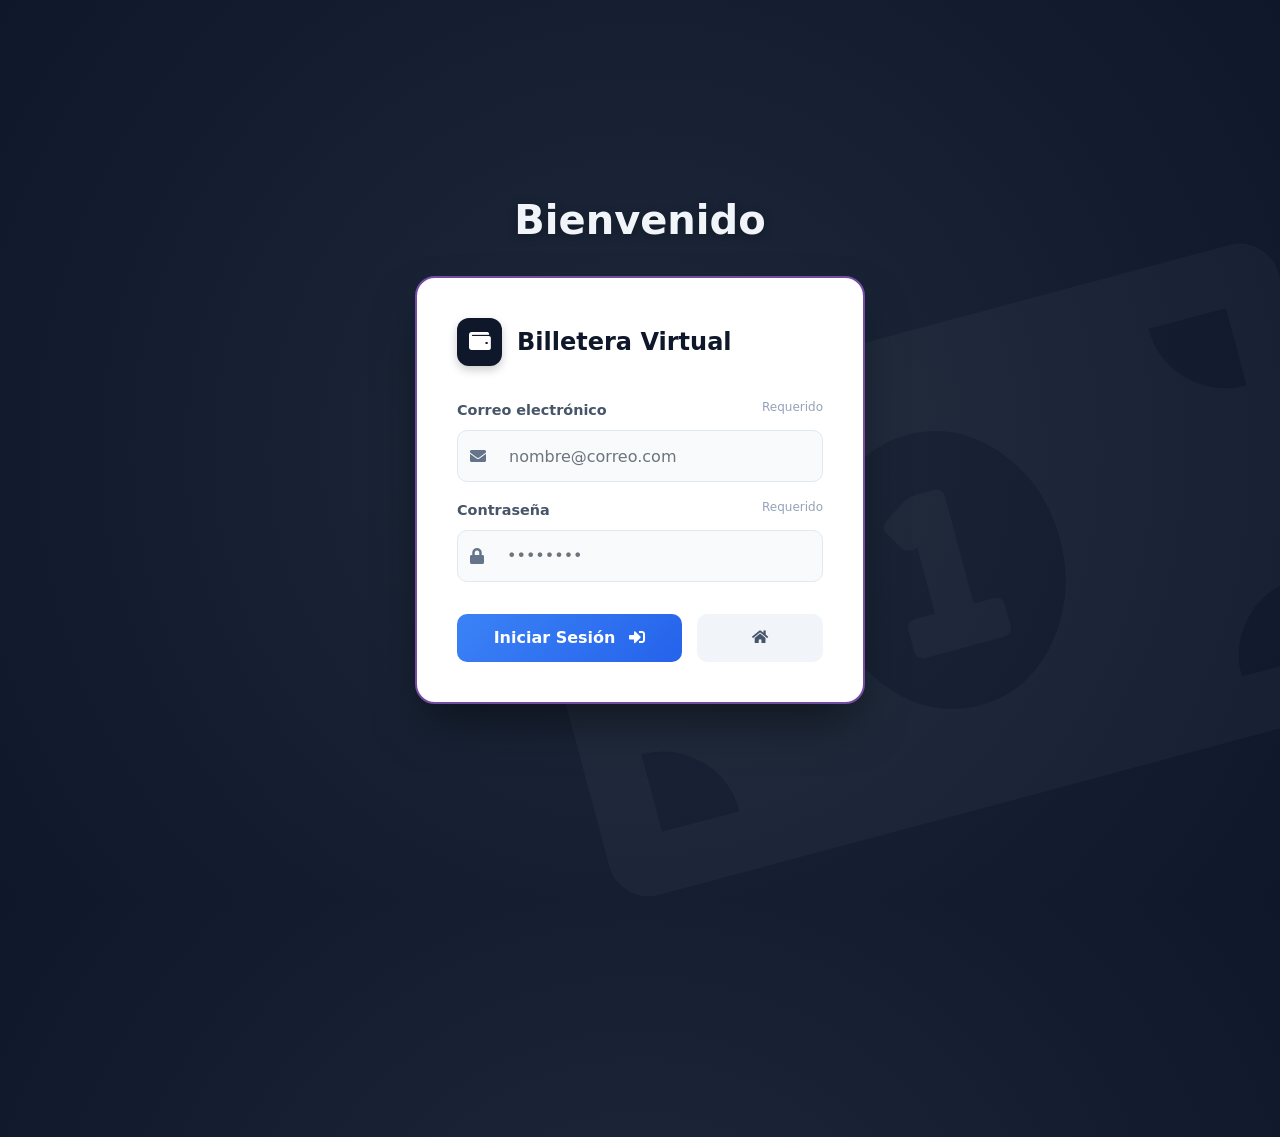
<file: index.html>
<!DOCTYPE html>
<html lang="es">
<head>
    <meta charset="UTF-8">
    <meta name="viewport" content="width=device-width, initial-scale=1.0">
    <title>Bienvenido a tu Wallet</title>

    <link rel="stylesheet" href="https://cdn.jsdelivr.net/npm/bootstrap@4.6.2/dist/css/bootstrap.min.css">
    <link rel="stylesheet" href="https://cdnjs.cloudflare.com/ajax/libs/font-awesome/5.15.4/css/all.min.css">
     <link rel="stylesheet" href="./css/global.css">
     <link rel="stylesheet" href="./css/login.css">
</head>
<body>

    <h1 class="welcome-text">Bienvenido</h1>

    <div class="login-card">
        <div class="card-header-wallet">
            <div class="icon-box">
                <i class="fas fa-wallet fa-lg"></i>
            </div>
            <h2>Billetera Virtual</h2>
        </div>

        <form>
            <div class="form-group">
                <span class="required-tag">Requerido</span>
                <label for="email">Correo electrónico</label>
                <div class="input-group">
                    <div class="input-group-prepend">
                        <span class="input-group-text"><i class="fas fa-envelope"></i></span>
                    </div>
                    <input type="email" id="email" class="form-control" placeholder="nombre@correo.com" required>
                </div>
            </div>

            <div class="form-group mt-3">
                <span class="required-tag">Requerido</span>
                <label for="password">Contraseña</label>
                <div class="input-group">
                    <div class="input-group-prepend">
                        <span class="input-group-text"><i class="fas fa-lock"></i></span>
                    </div>
                    <input type="password" id="password" class="form-control" placeholder="••••••••" required>
                </div>
            </div>

            <div class="actions-row">
                <button type="submit" class="btn btn-login">
                    Iniciar Sesión <i class="fas fa-sign-in-alt ml-2"></i>
                </button>
                
                <a href="menu.html" class="btn btn-menu-alt" title="Ir al Menú">
                    <i class="fas fa-home"></i>
                </a>
            </div>
        </form>
    </div>

    <script src="./js/login.js"></script>
</body>
</html>
</file>
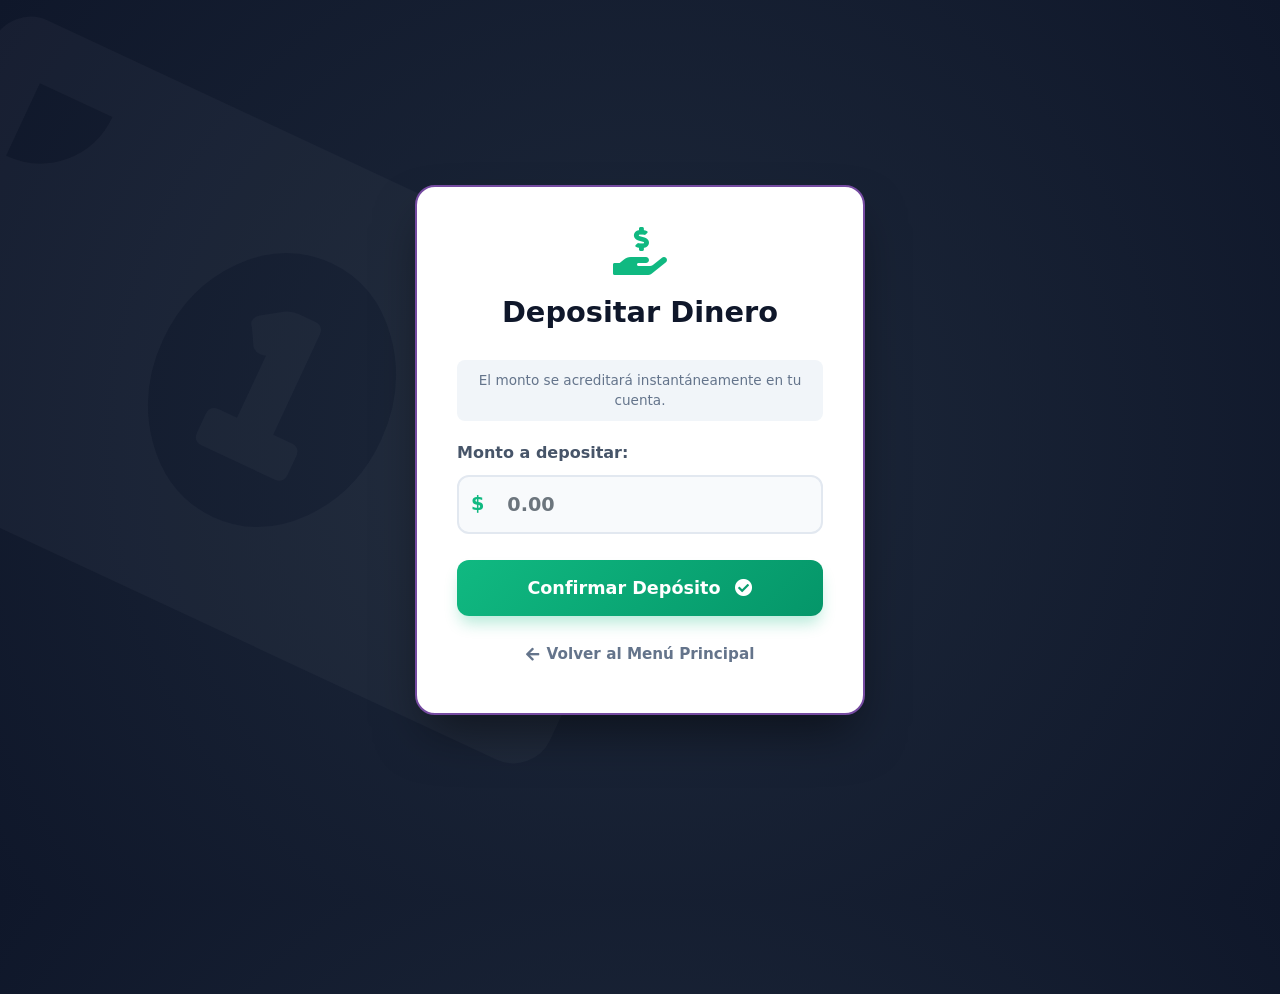
<file: deposit.html>
<!DOCTYPE html>
<html lang="es">
<head>
    <meta charset="UTF-8">
    <meta name="viewport" content="width=device-width, initial-scale=1.0">
    <title>Wallet - Depositar Dinero</title>

    <link rel="stylesheet" href="https://cdn.jsdelivr.net/npm/bootstrap@4.6.2/dist/css/bootstrap.min.css">
    <link rel="stylesheet" href="https://cdnjs.cloudflare.com/ajax/libs/font-awesome/5.15.4/css/all.min.css">
    <link rel="stylesheet" href="./css/global.css">
    <link rel="stylesheet" href="./css/deposit.css">
   
</head>

<body>

    <div class="container-deposit">
        <i class="fas fa-hand-holding-usd deposit-icon"></i>
        <h2>Depositar Dinero</h2>
        
        <div class="amount-preview">
            El monto se acreditará instantáneamente en tu cuenta.
        </div>

        <div id="liveAlertPlaceholder"></div>
        <form id="depositForm">
            <div class="form-group">
                <label for="depositAmount">Monto a depositar:</label>
                <div class="input-group">
                    <div class="input-group-prepend">
                        <span class="input-group-text">$</span>
                    </div>
                    <input
                        type="number"
                        class="form-control"
                        id="depositAmount"
                        placeholder="0.00"
                        required
                        min="1"
                        step="0.01"
                    >
                </div>
            </div>

            <button type="submit" class="btn btn-deposit">
                Confirmar Depósito <i class="fas fa-check-circle ml-2"></i>
            </button>
        </form>

        <a href="menu.html" class="btn btn-back">
            <i class="fas fa-arrow-left"></i> Volver al Menú Principal
        </a>
    </div>

    <script src="https://cdn.jsdelivr.net/npm/jquery@3.7.1/dist/jquery.min.js"></script>
    <script src="./js/deposit.js"></script>

</body>
</file>
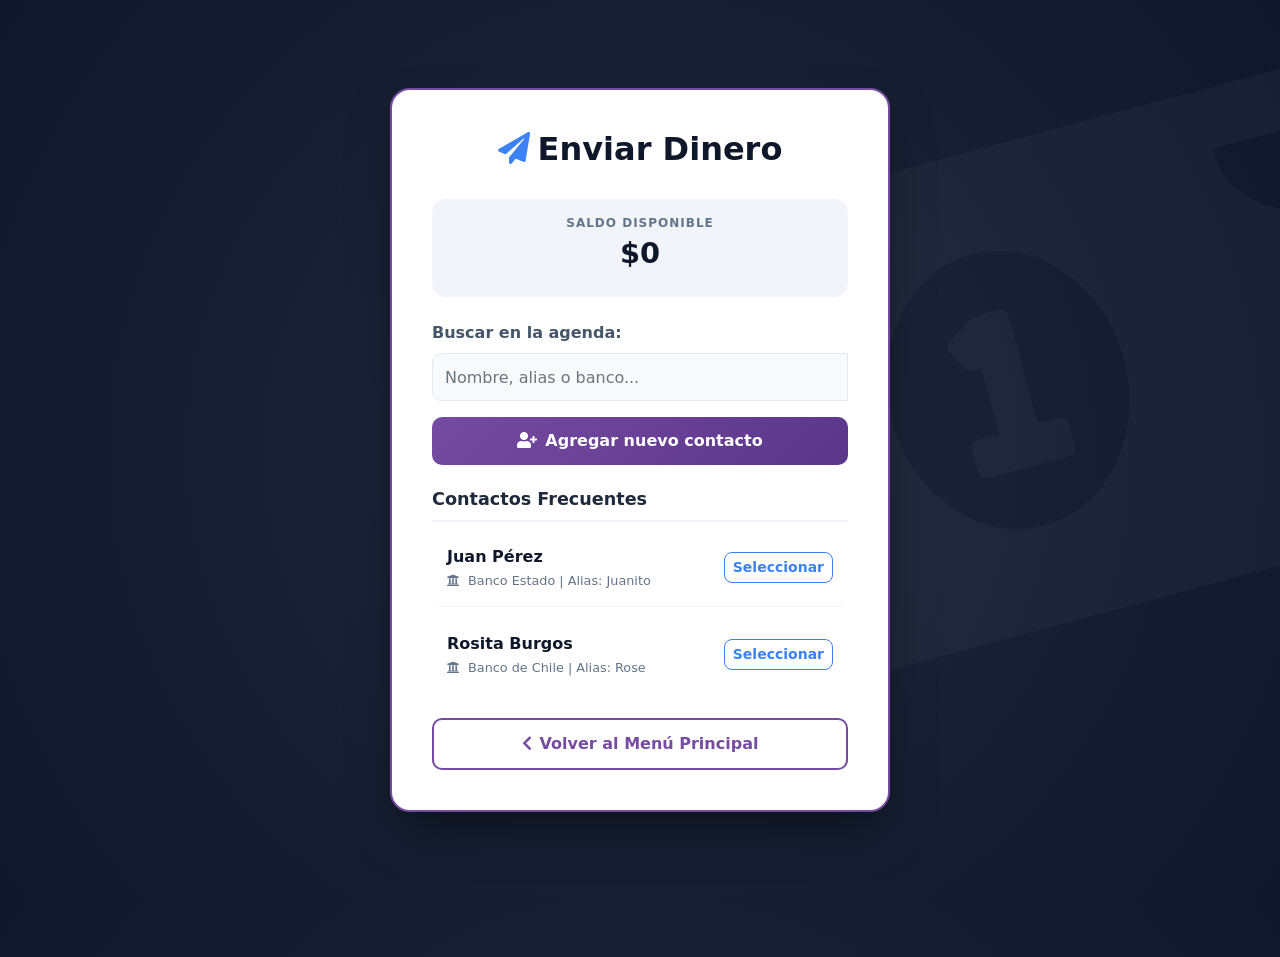
<file: sendmoney.html>
<!DOCTYPE html>
<html lang="es">
<head>
    <meta charset="UTF-8">
    <meta name="viewport" content="width=device-width, initial-scale=1.0">
    <title>Wallet - Enviar Dinero</title>

    <link rel="stylesheet" href="https://cdn.jsdelivr.net/npm/bootstrap@4.6.2/dist/css/bootstrap.min.css">
    <link rel="stylesheet" href="https://cdnjs.cloudflare.com/ajax/libs/font-awesome/5.15.4/css/all.min.css">
    <link rel="stylesheet" href="./css/global.css">
    <link rel="stylesheet" href="./css/sendmoney.css">
</head>

<body>

    <div class="container-send">
        <h2><i class="fas fa-paper-plane mr-2" style="color: var(--brand-blue);"></i>Enviar Dinero</h2>

        <div class="balance-card mb-4">
            <small>Saldo disponible</small>
            <h3 id="saldoActual">$0</h3>
        </div>

        <form id="sendForm">
            <div class="form-group">
                <label for="searchContact">Buscar en la agenda:</label>
                <div class="input-group">
                    <input type="text" class="form-control" id="searchContact" 
                           list="contactsData" placeholder="Nombre, alias o banco...">
                    <datalist id="contactsData"></datalist>
                </div>
            </div>

            <button type="button" id="btnAddContact" class="btn btn-primary btn-block">
                <i class="fas fa-user-plus mr-2"></i>Agregar nuevo contacto
            </button>

            <h3 class="mt-4">Contactos Frecuentes</h3>

            <ul id="contactList" class="list-group list-group-flush">
                <li class="list-group-item">
                    <div class="contact-info">
                        <span class="contact-name">Juan Pérez</span>
                        <span class="contact-details"><i class="fas fa-university mr-1"></i> Banco Estado | Alias: Juanito</span>
                    </div>
                    <div class="contact-action">
                        <button type="button" class="btn btn-outline-primary btn-sm">Seleccionar</button>
                    </div>
                </li>
                <li class="list-group-item">
                    <div class="contact-info">
                        <span class="contact-name">Rosita Burgos</span>
                        <span class="contact-details"><i class="fas fa-university mr-1"></i> Banco de Chile | Alias: Rose</span>
                    </div>
                    <div class="contact-action">
                        <button type="button" class="btn btn-outline-primary btn-sm">Seleccionar</button>
                    </div>
                </li>
            </ul>

            <!-- Panel de monto (se muestra al seleccionar contacto) -->
            <div id="panelMonto" style="display:none;">
                <hr>
                <p class="mb-2">Enviando a: <strong id="nombreDestinatario"></strong></p>
                <div class="form-group">
                    <label for="montoEnvio">Monto a enviar:</label>
                    <div class="input-group">
                        <div class="input-group-prepend">
                            <span class="input-group-text">$</span>
                        </div>
                        <input type="number" class="form-control" id="montoEnvio"
                               placeholder="0.00" min="1" step="0.01">
                    </div>
                </div>
                <div id="alertaEnvio"></div>
                <button type="submit" class="btn btn-primary btn-block mt-2">
                    Confirmar envío <i class="fas fa-arrow-right ml-2"></i>
                </button>
            </div>

        </form>

        <!-- Modal de contacto nuevo -->
        <div id="modalContacto" style="display:none;">
            <hr>
            <h5>Nuevo contacto</h5>
            <div class="form-group">
                <input type="text" class="form-control mb-2" id="nuevoNombre" placeholder="Nombre completo">
                <input type="text" class="form-control mb-2" id="nuevoBanco" placeholder="Institución bancaria">
                <input type="text" class="form-control mb-2" id="nuevoAlias" placeholder="Alias">
            </div>
            <button type="button" id="btnGuardarContacto" class="btn btn-primary btn-block">
                <i class="fas fa-save mr-2"></i>Guardar contacto
            </button>
            <button type="button" id="btnCancelarContacto" class="btn btn-secondary btn-block mt-2">
                Cancelar
            </button>
        </div>

        <a href="menu.html" class="btn btn-secondary btn-block mt-3">
            <i class="fas fa-chevron-left mr-2"></i>Volver al Menú Principal
        </a>
    </div>

    <script src="./js/sendmoney.js"></script>
</body>
</html>
</file>
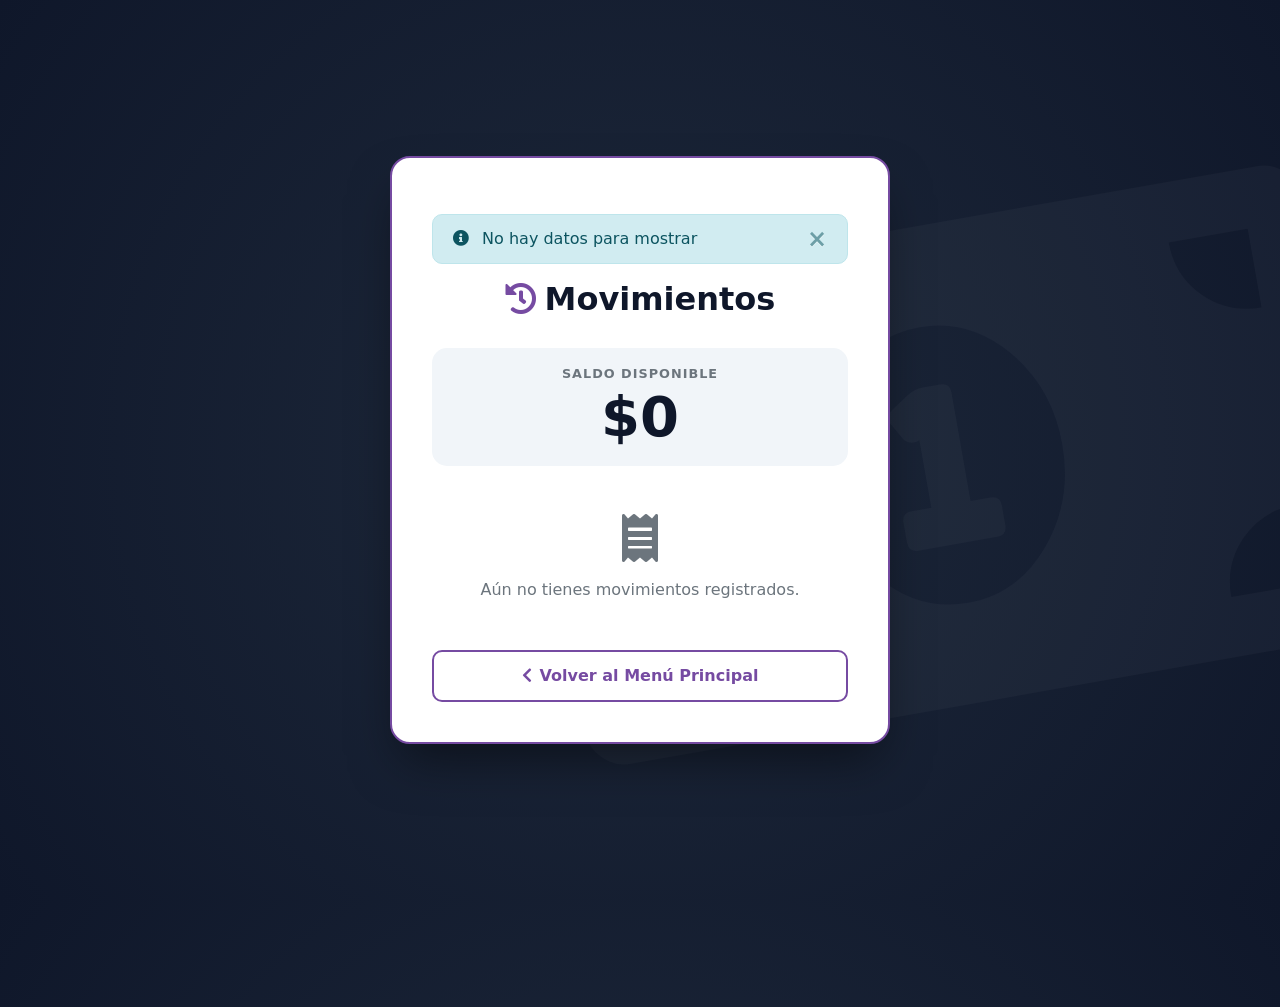
<file: transactions.html>
<!DOCTYPE html>
<html lang="es">
<head>
    <meta charset="UTF-8">
    <meta name="viewport" content="width=device-width, initial-scale=1.0">
    <title>Wallet - Últimos Movimientos</title>

    <link rel="stylesheet" href="https://cdn.jsdelivr.net/npm/bootstrap@4.6.2/dist/css/bootstrap.min.css">
    <link rel="stylesheet" href="https://cdnjs.cloudflare.com/ajax/libs/font-awesome/5.15.4/css/all.min.css">
    <link rel="stylesheet" href="./css/global.css">
    <link rel="stylesheet" href="./css/transactions.css">
</head>

<body>

    <div class="container-transactions">
        <h2><i class="fas fa-history mr-2" style="color: var(--accent-purple);"></i>Movimientos</h2>
        
        <div class="date-divider">Hoy</div>
        <ul class="list-group list-group-flush">
            <li class="list-group-item">
                <div class="transaction-info">
                    <i class="fas fa-shopping-bag icon-expense"></i>
                    <span>Compra Tienda Online</span>
                </div>
                <span class="amount-expense"> -49.990</span>
            </li>

            <li class="list-group-item">
                <div class="transaction-info">
                    <i class="fas fa-arrow-down icon-income"></i>
                    <span>Depósito recibido</span>
                </div>
                <span class="amount-income">+$100.000</span>
            </li>
        </ul>

        <div class="date-divider">Ayer</div>
        <ul class="list-group list-group-flush">
            <li class="list-group-item">
                <div class="transaction-info">
                    <i class="fas fa-coffee icon-expense"></i>
                    <span>Starbucks Coffee</span>
                </div>
                <span class="amount-expense"> -12.500</span>
            </li>

            <li class="list-group-item">
                <div class="transaction-info">
                    <i class="fas fa-user-friends icon-income"></i>
                    <span>Transferencia Rosita</span>
                </div>
                <span class="amount-income">+$22.000</span>
            </li>
        </ul>

        <a href="menu.html" class="btn btn-back">
            <i class="fas fa-chevron-left mr-2"></i>Volver al Menú Principal
        </a>
    </div>
    <script src="./js/transactions.js"></script>
</body>
</html>
</file>
<file: css/global.css>
:root {
    --deep-blue: #0f172a;
    --wallet-blue: #1e293b;
    --accent-purple: #764ba2;
    --brand-blue: #3b82f6;
    --success-green: #10b981;
    --expense-dark: #64748b;
    --expense-bg: #f1f5f9;
    --text-light: #f1f5f9;
}
</file>
<file: css/login.css>
body {
            min-height: 100vh;
            display: flex;
            flex-direction: column;
            align-items: center;
            justify-content: center;
            margin: 0;
            padding: 20px;
            font-family: 'Segoe UI', system-ui, sans-serif;
            
            /* Fondo azul profundo con gradiente sutil */
            background: radial-gradient(circle at center, #1e293b 0%, #0f172a 100%);
            position: relative;
            overflow-x: hidden;
        }

        /* Marca de agua de dinero sutil en el fondo */
        body::before {
            content: "\f3d1"; /* Icono de fajo de billetes */
            font-family: "Font Awesome 5 Free";
            font-weight: 900;
            position: absolute;
            font-size: clamp(20rem, 50vw, 40rem);
            color: rgba(255, 255, 255, 0.03); /* Muy tenue para que no distraiga */
            top: 10%;
            right: -5%;
            z-index: -1;
            transform: rotate(-15deg);
        }

        .welcome-text {
            color: var(--text-light);
            font-weight: 700;
            margin-bottom: 2rem;
            text-align: center;
            font-size: clamp(1.5rem, 4vw, 2.5rem);
            text-shadow: 0 2px 10px rgba(0,0,0,0.3);
        }

        .login-card {
            max-width: 450px;
            width: 100%;
            padding: 40px;
            border-radius: 20px;
            background: #ffffff;
            /* Borde brillante sutil estilo premium */
            border: 2px solid var(--accent-purple);
            box-shadow: 0 25px 50px -12px rgba(0, 0, 0, 0.5);
            transition: all 0.3s ease;
        }

        .login-card:hover {
            transform: translateY(-5px);
            box-shadow: 0 30px 60px -12px rgba(0, 0, 0, 0.6);
        }

        .card-header-wallet {
            display: flex;
            align-items: center;
            margin-bottom: 2rem;
        }

        .icon-box {
            background: var(--deep-blue);
            color: white;
            padding: 12px;
            border-radius: 12px;
            margin-right: 15px;
            box-shadow: 0 4px 10px rgba(0,0,0,0.2);
        }

        .card-header-wallet h2 {
            margin: 0;
            font-size: 1.5rem;
            font-weight: 700;
            color: var(--deep-blue);
        }

        .form-group label {
            font-weight: 600;
            color: #475569;
            font-size: 0.9rem;
        }

        .input-group {
            background: #f8fafc;
            border-radius: 10px;
            overflow: hidden;
            border: 1px solid #e2e8f0;
            transition: border-color 0.3s;
        }

        .input-group:focus-within {
            border-color: var(--brand-blue);
        }

        .input-group-text {
            background: transparent;
            border: none;
            color: #64748b;
        }

        .form-control {
            border: none;
            background: transparent;
            height: 50px;
        }

        .form-control:focus {
            box-shadow: none;
            background: transparent;
        }

        .required-tag {
            font-size: 0.75rem;
            color: #94a3b8;
            float: right;
            font-weight: 400;
        }

        /* Botones alineados y responsivos */
        .actions-row {
            display: flex;
            gap: 15px;
            margin-top: 2rem;
        }

        .btn-login {
            flex: 2;
            background: linear-gradient(135deg, #3b82f6 0%, #2563eb 100%);
            border: none;
            color: white;
            font-weight: 700;
            border-radius: 10px;
            padding: 12px;
            transition: all 0.3s;
        }

        .btn-login:hover {
            filter: brightness(1.1);
            box-shadow: 0 10px 15px -3px rgba(59, 130, 246, 0.4);
            color: white;
        }

        .btn-menu-alt {
            flex: 1;
            background: #f1f5f9;
            color: #475569;
            border-radius: 10px;
            display: flex;
            align-items: center;
            justify-content: center;
            font-weight: 600;
            text-decoration: none;
            transition: all 0.3s;
            font-size: 0.9rem;
        }

        .btn-menu-alt:hover {
            background: #e2e8f0;
            color: var(--deep-blue);
            text-decoration: none;
        }

        /* Ajustes Mobile */
        @media (max-width: 480px) {
            .login-card { padding: 25px; }
            .actions-row { flex-direction: column; }
        .btn-menu-alt { padding: 12px; }
    }
</file>
<file: css/deposit.css>
body {
            min-height: 100vh;
            display: flex;
            align-items: center;
            justify-content: center;
            margin: 0;
            padding: 20px;
            font-family: 'Segoe UI', system-ui, sans-serif;
            /* Fondo azul profundo igual al index y menu */
            background: radial-gradient(circle at center, #1e293b 0%, #0f172a 100%);
            position: relative;
            overflow: hidden;
        }

        /* Marca de agua de dinero sutil */
        body::before {
            content: "\f3d1"; 
            font-family: "Font Awesome 5 Free";
            font-weight: 900;
            position: absolute;
            font-size: clamp(20rem, 50vw, 40rem);
            color: rgba(255, 255, 255, 0.03);
            top: -10%;
            left: -10%;
            z-index: -1;
            transform: rotate(25deg);
        }

        .container-deposit {
            max-width: 450px;
            width: 100%;
            padding: 40px;
            background: #ffffff;
            border-radius: 20px;
            /* Borde púrpura para mantener la identidad visual */
            border: 2px solid var(--accent-purple);
            box-shadow: 0 25px 50px -12px rgba(0, 0, 0, 0.5);
            transition: transform 0.3s ease;
        }

        .container-deposit h2 {
            text-align: center;
            margin-bottom: 30px;
            color: var(--deep-blue);
            font-weight: 700;
            font-size: 1.8rem;
        }

        .deposit-icon {
            display: block;
            text-align: center;
            font-size: 3rem;
            color: var(--success-green);
            margin-bottom: 20px;
        }

        .form-group label {
            font-weight: 600;
            color: #475569;
            margin-bottom: 10px;
        }

        /* Estilo de Input similar al Login */
        .input-group {
            background: #f8fafc;
            border-radius: 12px;
            overflow: hidden;
            border: 2px solid #e2e8f0;
            transition: all 0.3s;
        }

        .input-group:focus-within {
            border-color: var(--brand-blue);
            box-shadow: 0 0 0 4px rgba(59, 130, 246, 0.1);
        }

        .input-group-text {
            background: transparent;
            border: none;
            color: var(--success-green);
            font-weight: bold;
            font-size: 1.2rem;
        }

        .form-control {
            border: none;
            background: transparent;
            height: 55px;
            font-size: 1.2rem;
            font-weight: 600;
            color: var(--deep-blue);
        }

        .form-control:focus {
            box-shadow: none;
            background: transparent;
        }

        /* Botón Principal (Verde de éxito) */
        .btn-deposit {
            background: linear-gradient(135deg, #10b981 0%, #059669 100%);
            border: none;
            color: white;
            font-weight: 700;
            border-radius: 12px;
            padding: 15px;
            font-size: 1.1rem;
            width: 100%;
            margin-top: 10px;
            transition: all 0.3s;
            box-shadow: 0 10px 15px -3px rgba(16, 185, 129, 0.3);
        }

        .btn-deposit:hover {
            transform: translateY(-2px);
            filter: brightness(1.1);
            box-shadow: 0 15px 20px -3px rgba(16, 185, 129, 0.4);
            color: white;
        }

        /* Botón Volver */
        .btn-back {
            display: flex;
            align-items: center;
            justify-content: center;
            margin-top: 20px;
            color: #64748b;
            text-decoration: none;
            font-weight: 600;
            font-size: 0.95rem;
            transition: color 0.3s;
        }

        .btn-back:hover {
            color: var(--accent-purple);
            text-decoration: none;
        }

        .btn-back i {
            margin-right: 8px;
        }

        /* Feedback visual */
        .amount-preview {
            text-align: center;
            background: #f1f5f9;
            padding: 10px;
            border-radius: 8px;
            margin-bottom: 20px;
            font-size: 0.85rem;
            color: #64748b;
        }

        @media (max-width: 480px) {
        .container-deposit { padding: 30px 20px; }
    }
</file>
<file: css/sendmoney.css>
body {
            min-height: 100vh;
            display: flex;
            align-items: center;
            justify-content: center;
            margin: 0;
            padding: 20px;
            font-family: 'Segoe UI', system-ui, sans-serif;
            background: radial-gradient(circle at center, #1e293b 0%, #0f172a 100%);
            position: relative;
            overflow-x: hidden;
        }

        /* Marca de agua de dinero sutil */
        body::before {
            content: "\f3d1"; 
            font-family: "Font Awesome 5 Free";
            font-weight: 900;
            position: absolute;
            font-size: clamp(20rem, 50vw, 40rem);
            color: rgba(255, 255, 255, 0.03);
            top: -10%;
            right: -10%;
            z-index: -1;
            transform: rotate(-15deg);
        }

        .container-send {
            max-width: 500px;
            width: 100%;
            padding: 40px;
            background: #ffffff;
            border-radius: 20px;
            border: 2px solid var(--accent-purple);
            box-shadow: 0 25px 50px -12px rgba(0, 0, 0, 0.5);
        }

        .container-send h2 {
            text-align: center;
            margin-bottom: 30px;
            color: var(--deep-blue);
            font-weight: 700;
        }

        .container-send h3 {
            font-size: 1.1rem;
            font-weight: 700;
            color: var(--wallet-blue);
            border-bottom: 2px solid #f1f5f9;
            padding-bottom: 10px;
        }

        /* Estilo de Inputs */
        .form-group label {
            font-weight: 600;
            color: #475569;
        }

        .form-control {
            border-radius: 10px;
            height: 48px;
            border: 1px solid #e2e8f0;
            background-color: #f8fafc;
        }

        .form-control:focus {
            border-color: var(--brand-blue);
            box-shadow: 0 0 0 0.2rem rgba(59, 130, 246, 0.1);
            background-color: #fff;
        }

        /* Botones */
        .btn-primary {
            background: linear-gradient(135deg, var(--accent-purple) 0%, #5a368a 100%);
            border: none;
            color: white;
            font-weight: bold;
            border-radius: 10px;
            padding: 12px;
            transition: all 0.3s;
        }

        .btn-primary:hover {
            transform: translateY(-2px);
            filter: brightness(1.1);
            box-shadow: 0 5px 15px rgba(118, 75, 162, 0.3);
        }

        .btn-secondary {
            color: var(--accent-purple);
            border: 2px solid var(--accent-purple);
            background: transparent;
            font-weight: 600;
            border-radius: 10px;
            padding: 12px;
            transition: all 0.3s;
        }

        .btn-secondary:hover {
            background: var(--accent-purple);
            color: white;
            text-decoration: none;
        }

        /* Lista de contactos mejorada */
        .list-group-item {
            border: 1px solid #f1f5f9;
            border-radius: 12px !important;
            margin-bottom: 10px;
            padding: 15px;
            background-color: #ffffff;
            display: flex;
            justify-content: space-between;
            align-items: center;
            transition: background 0.2s;
        }

        .list-group-item:hover {
            background-color: #f8fafc;
        }

        .contact-info {
            display: flex;
            flex-direction: column;
        }

        .contact-name {
            font-weight: 700;
            color: var(--deep-blue);
            font-size: 1rem;
        }

        .contact-details {
            color: #64748b;
            font-size: 0.8rem;
            margin-top: 2px;
        }

        .btn-outline-primary {
            border-color: var(--brand-blue);
            color: var(--brand-blue);
            border-radius: 8px;
            font-weight: 600;
        }

        .btn-outline-primary:hover {
            background-color: var(--brand-blue);
            color: white;
        }

        @media (max-width: 480px) {
            .container-send { padding: 25px; }
    }
    .balance-card {
    background: var(--expense-bg);
    border-radius: 14px;
    padding: 15px 20px;
    text-align: center;
}

.balance-card small {
    display: block;
    color: #64748b;
    font-size: 0.75rem;
    text-transform: uppercase;
    letter-spacing: 1px;
    font-weight: 600;
    margin-bottom: 4px;
}

.balance-card h3 {
    margin: 0;
    font-size: 1.8rem;
    font-weight: 800;
    color: var(--deep-blue);
}

#modalContacto {
    background: #f8fafc;
    border-radius: 14px;
    padding: 20px;
    margin-top: 15px;
    border: 1px solid #e2e8f0;
}
</file>
<file: css/transactions.css>
body {
            min-height: 100vh;
            display: flex;
            align-items: center;
            justify-content: center;
            margin: 0;
            padding: 20px;
            font-family: 'Segoe UI', system-ui, sans-serif;
            background: radial-gradient(circle at center, #1e293b 0%, #0f172a 100%);
            position: relative;
            overflow-x: hidden;
        }

        body::before {
            content: "\f3d1"; 
            font-family: "Font Awesome 5 Free";
            font-weight: 900;
            position: absolute;
            font-size: clamp(20rem, 50vw, 40rem);
            color: rgba(255, 255, 255, 0.03);
            bottom: -5%;
            right: -5%;
            z-index: -1;
            transform: rotate(-10deg);
        }

        .container-transactions {
            max-width: 500px;
            width: 100%;
            padding: 40px;
            background: #ffffff;
            border-radius: 20px;
            border: 2px solid var(--accent-purple);
            box-shadow: 0 25px 50px -12px rgba(0, 0, 0, 0.5);
        }

        .container-transactions h2 {
            text-align: center;
            margin-bottom: 30px;
            color: var(--deep-blue);
            font-weight: 700;
        }

        .list-group-item {
            border: 1px solid #f1f5f9;
            border-radius: 12px !important;
            margin-bottom: 12px;
            padding: 15px;
            background-color: #f8fafc;
            display: flex;
            justify-content: space-between;
            align-items: center;
            transition: all 0.3s ease;
        }

        .list-group-item:hover {
            transform: translateX(5px);
            background-color: #ffffff;
            box-shadow: 0 4px 12px rgba(0, 0, 0, 0.05);
            border-color: var(--brand-blue);
        }

        .transaction-info {
            display: flex;
            align-items: center;
            color: var(--wallet-blue);
            font-weight: 600;
        }

        .transaction-info i {
            font-size: 1.1rem;
            width: 38px;
            height: 38px;
            display: flex;
            align-items: center;
            justify-content: center;
            border-radius: 10px; /* Estilo más moderno que el círculo */
            margin-right: 12px;
        }

        /* Ajuste de colores: Azul suave para egresos, Verde para ingresos */
        .icon-expense { background: var(--expense-bg); color: var(--expense-dark); }
        .icon-income { background: #dcfce7; color: var(--success-green); }
        
        .amount-expense { color: var(--wallet-blue); font-weight: 700; }
        .amount-income { color: var(--success-green); font-weight: 700; }

        .btn-back {
            color: var(--accent-purple);
            border: 2px solid var(--accent-purple);
            background: transparent;
            font-weight: 600;
            border-radius: 10px;
            padding: 12px;
            width: 100%;
            margin-top: 20px;
            display: block;
            text-align: center;
            transition: all 0.3s;
            text-decoration: none;
        }

        .btn-back:hover {
            background: var(--accent-purple);
            color: white;
            text-decoration: none;
        }

        .date-divider {
            font-size: 0.75rem;
            font-weight: 700;
            color: #94a3b8;
            text-transform: uppercase;
            letter-spacing: 1px;
            margin: 15px 0 10px 5px;
        }
</file>
